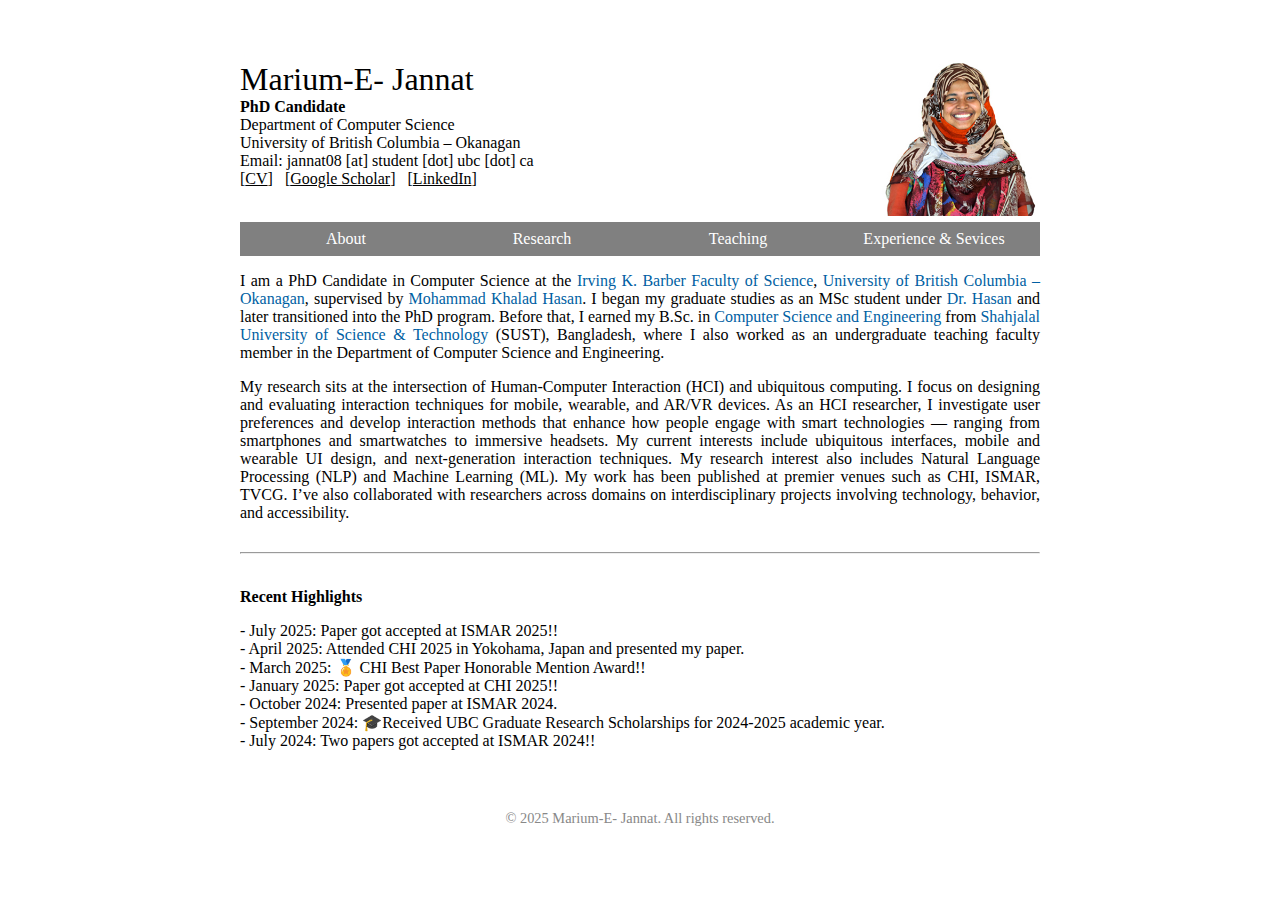
<file: index.html>
<!DOCTYPE html>
<html lang="en" >
<head>
  <meta charset="UTF-8">
  <meta name="viewport" content="width=device-width, initial-scale=1.0">
  <title>Marium-E-Jannat | PhD Candidate</title>
  <link rel="icon" href="ubc-logo(1).png" type="image/x-icon">
  <link rel="stylesheet" href="styles.css">
</head>
<body>
  <div class="container">
    <p>
    <img src="marium.jpg" alt="Profile Photo" class="profile">
    <h1>Marium-E- Jannat</h1>
    <strong>PhD Candidate</strong><br>
       Department of Computer Science<br>
       University of British Columbia – Okanagan<br>
       Email: <a href="mailto:jannat08@student.ubc.ca">jannat08 [at] student [dot] ubc [dot] ca</a><br>
       <a href="https://drive.google.com/file/d/1Gbx3Vg8d0d0sKdjmQfloCZZThRA1dO5n/view?usp=sharing" target="_blank" rel="noopener noreferrer">[<u>CV</u>]</a> &nbsp; <a href="https://scholar.google.ca/citations?user=7pdeQX4AAAAJ&hl=en" target="_blank" rel="noopener noreferrer">[<u>Google Scholar</u>]</a> &nbsp; <a href="https://www.linkedin.com/in/marium-e-jannat/" target="_blank" rel="noopener noreferrer">[<u>LinkedIn</u>]</a></p>
    </p>
    <br>
    <!-- <p><a href="#about">About</a> | <a href="#research">Research</a> | <a href="#publications">Publications</a> | <a href="#teaching">Teaching</a> | <a href="#personal">Personal</a></p> -->
    
    <nav>
    <a href="index.html">About</a>
    <a href="research.html">Research</a>
    <a href="teaching.html">Teaching</a>    
    <a href="experience.html">Experience & Sevices</a>
    <!-- <a href="publication.html">About Me</a>
    <a href="#contact">Contact</a> -->
  </nav>

    <section id="about">
      <p>I am a PhD Candidate in Computer Science at the <a href="https://cmps.ok.ubc.ca/" target="_blank" rel="noopener noreferrer"><span style="color: #005fa3;">Irving K. Barber Faculty of Science</span></a>, 
        <a href="https://ok.ubc.ca/" target="_blank" rel="noopener noreferrer"><span style="color: #005fa3;">University of British Columbia – Okanagan</span></a>, 
        supervised by <a href="https://cmps-people.ok.ubc.ca/mkhasan/" target="_blank" rel="noopener noreferrer"><span style="color: #005fa3;">Mohammad Khalad Hasan</span></a>. 
        I began my graduate studies as an MSc student under <a href="https://cmps-people.ok.ubc.ca/mkhasan/" target="_blank" rel="noopener noreferrer"><span style="color: #005fa3;">Dr. Hasan</span></a> and later transitioned into the PhD program. 
        Before that, I earned my B.Sc. in <a href="https://www.sust.edu/departments/cse" target="_blank" rel="noopener noreferrer"><span style="color: #005fa3;">Computer Science and Engineering</span></a> from <a href="https://www.sust.edu/"  target="_blank" rel="noopener noreferrer"><span style="color: #005fa3;">Shahjalal University of Science & Technology</span></a> (SUST), Bangladesh, 
        where I also worked as an undergraduate teaching faculty member in the Department of Computer Science and Engineering.
      </p>

      <p>My research sits at the intersection of Human-Computer Interaction (HCI) and ubiquitous computing. 
        I focus on designing and evaluating interaction techniques for mobile, wearable, and AR/VR devices. 
        As an HCI researcher, I investigate user preferences and develop interaction methods that enhance how people engage with smart technologies — ranging from smartphones and smartwatches to immersive headsets. 
        My current interests include ubiquitous interfaces, mobile and wearable UI design, and next-generation interaction techniques.
        My research interest also includes Natural Language Processing (NLP) and Machine Learning (ML). 
        My work has been published at premier venues such as CHI, ISMAR, TVCG. I’ve also collaborated with researchers across domains on interdisciplinary projects involving technology, behavior, and accessibility.</p>
      <hr>
      <br>
<p><strong>Recent Highlights</strong></p>
<p>
 - July 2025: Paper got accepted at ISMAR 2025!!<br>
 - April 2025: Attended CHI 2025 in Yokohama, Japan and presented my paper.<br>
 - March 2025: 🏅 CHI Best Paper Honorable Mention Award!!<br>
 - January 2025: Paper got accepted at CHI 2025!!<br>
 - October 2024: Presented paper at ISMAR 2024.<br>
 - September 2024: 🎓Received UBC Graduate Research Scholarships for 2024-2025 academic year.<br>
 - July 2024: Two papers got accepted at ISMAR 2024!!<br>
 </p>
  </section>
    <footer>
      &copy; 2025 Marium-E- Jannat. All rights reserved.
    </footer>
  </div>
</body>
</html>
</file>
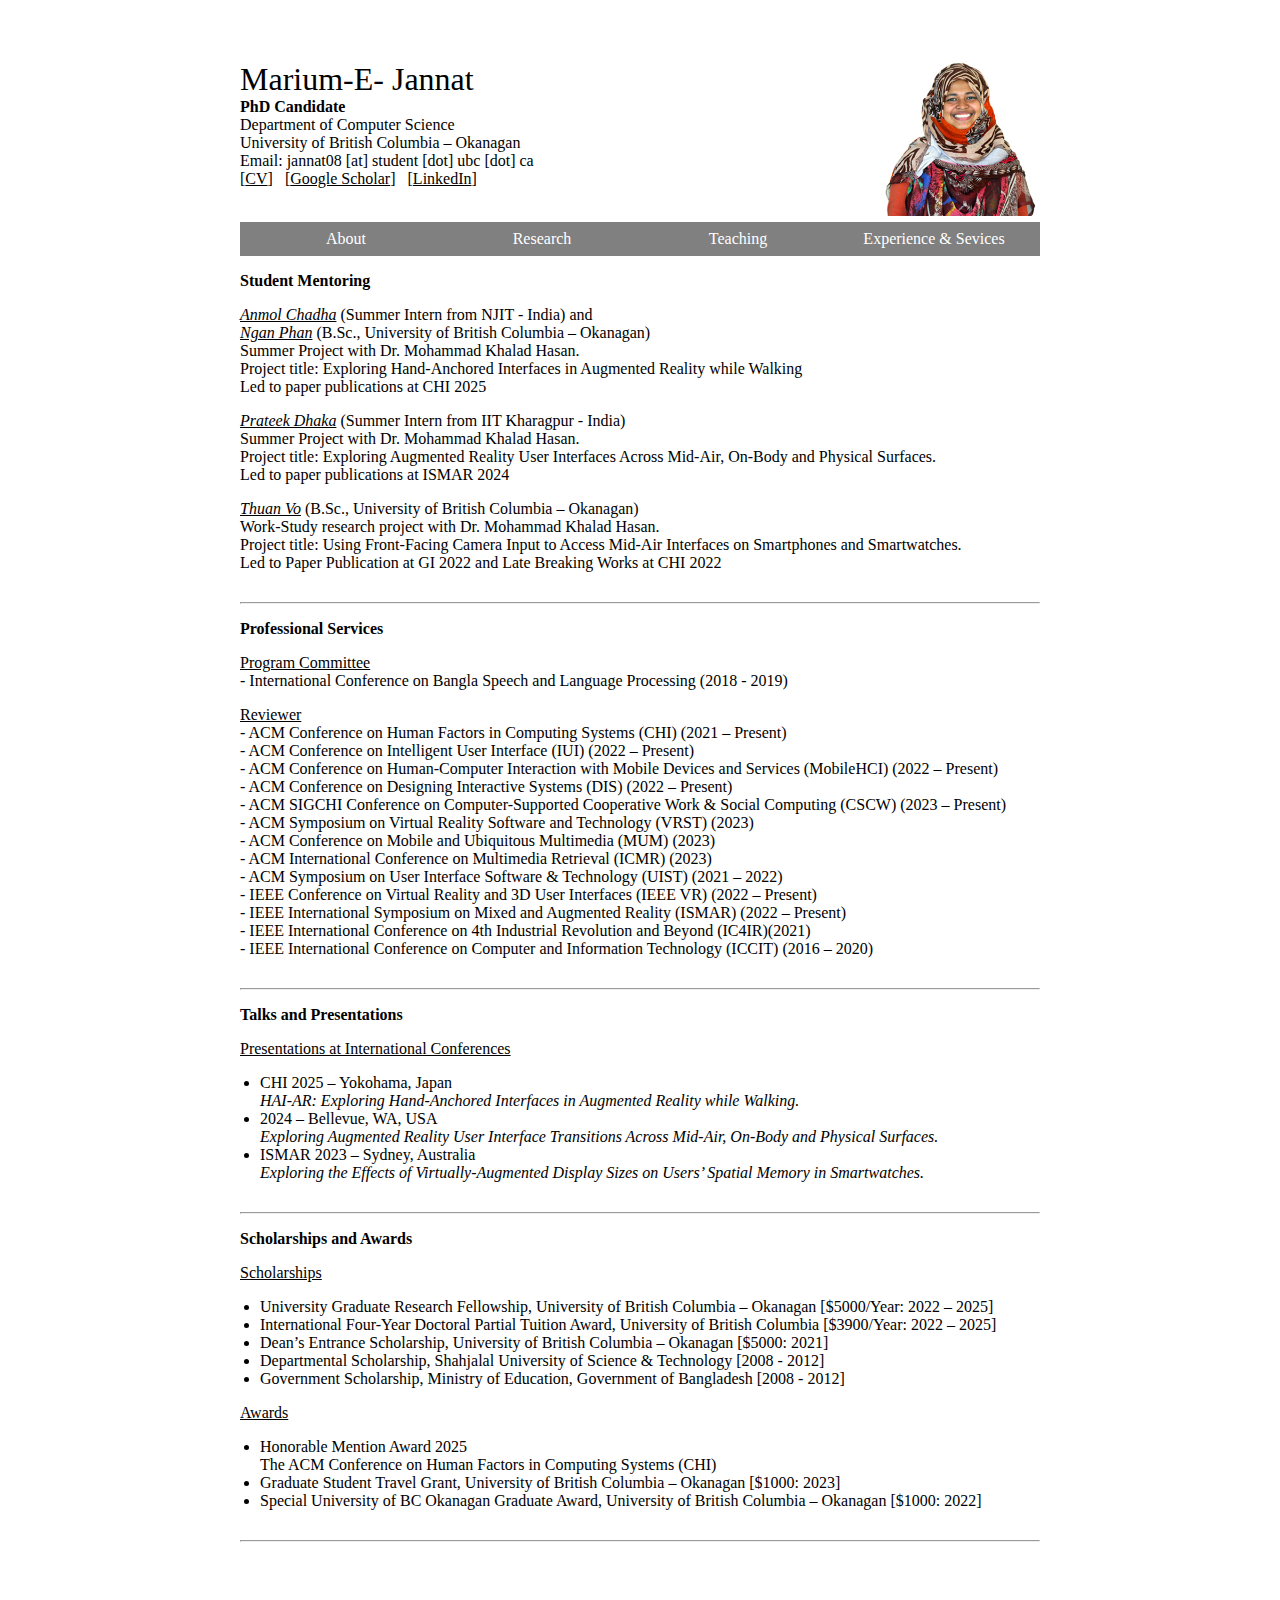
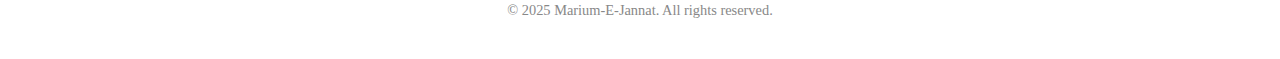
<file: experience.html>
<!DOCTYPE html>
<html lang="en" >
<head>
  <meta charset="UTF-8">
  <meta name="viewport" content="width=device-width, initial-scale=1.0">
  <title>Marium-E-Jannat | PhD Candidate</title>
  <link rel="icon" href="ubc-logo(1).png" type="image/x-icon">
  <link rel="stylesheet" href="styles.css">
</head>
<body>
  <div class="container">
    <p>
    <img src="marium.jpg" alt="Profile Photo" class="profile">
    <h1>Marium-E- Jannat</h1>
    <strong>PhD Candidate</strong><br>
       Department of Computer Science<br>
       University of British Columbia – Okanagan<br>
       Email: <a href="mailto:jannat08@student.ubc.ca">jannat08 [at] student [dot] ubc [dot] ca</a><br>
       <a href="https://drive.google.com/file/d/1JtxolZrzMy4nZh8uFp0YZEOW0x5Ok78a/view?usp=sharing" target="_blank" rel="noopener noreferrer">[<u>CV</u>]</a> &nbsp; <a href="https://scholar.google.ca/citations?user=7pdeQX4AAAAJ&hl=en" target="_blank" rel="noopener noreferrer">[<u>Google Scholar</u>]</a> &nbsp; <a href="https://www.linkedin.com/in/marium-e-jannat/" target="_blank" rel="noopener noreferrer">[<u>LinkedIn</u>]</a></p>
    </p>
    <br>
    <!-- <p><a href="#about">About</a> | <a href="#research">Research</a> | <a href="#publications">Publications</a> | <a href="#teaching">Teaching</a> | <a href="#personal">Personal</a></p> -->
    
    <nav>
    <a href="index.html">About</a>
    <a href="research.html">Research</a>
    <a href="teaching.html">Teaching</a>    
    <a href="experience.html">Experience & Sevices</a>
    <!-- <a href="publication.html">About Me</a>
    <a href="#contact">Contact</a> -->
  </nav>

    <section id="teaching">
      <p><strong>Student Mentoring</strong><br></p>
      <p><i><u>Anmol Chadha</u></i> (Summer Intern from NJIT - India) and <br>
       <i><u>Ngan Phan</u></i>  (B.Sc., University of British Columbia – Okanagan)<br>
       Summer Project with Dr. Mohammad Khalad Hasan. <br>
       Project title: Exploring Hand-Anchored Interfaces in Augmented Reality while Walking<br>
       Led to paper publications at CHI 2025<br>
      </p>
      <!-- <p><u>2023</u><br> -->
        <p><i><u>Prateek Dhaka</u></i> (Summer Intern from IIT Kharagpur - India)<br>
        Summer Project with Dr. Mohammad Khalad Hasan. <br>
        Project title: Exploring Augmented Reality User Interfaces Across Mid-Air, On-Body and Physical Surfaces. <br>
        Led to paper publications at ISMAR 2024<br>
      </p>
      <p><i><u>Thuan Vo</u></i> (B.Sc., University of British Columbia – Okanagan) <br>
        Work-Study research project with Dr. Mohammad Khalad Hasan.<br>
        Project title: Using Front-Facing Camera Input to Access Mid-Air Interfaces on Smartphones and Smartwatches.<br>
        Led to Paper Publication at GI 2022 and Late Breaking Works at CHI 2022<br>
      </p>
<hr>
      <p><strong>Professional Services</strong><br></p>
      <p><u>Program Committee</u><br>
      - International Conference on Bangla Speech and Language Processing (2018 - 2019)
      </p>
      <p><u>Reviewer</u><br>
      - ACM Conference on Human Factors in Computing Systems (CHI) (2021 – Present)<br>
      - ACM Conference on Intelligent User Interface (IUI)	(2022 – Present)<br>
      - ACM Conference on Human-Computer Interaction with Mobile Devices and Services (MobileHCI)	(2022 – Present) <br>
      - ACM Conference on Designing Interactive Systems (DIS) (2022 – Present)<br>
      - ACM SIGCHI Conference on Computer-Supported Cooperative Work & Social Computing (CSCW) (2023 – Present)<br>
      - ACM Symposium on Virtual Reality Software and Technology (VRST)	(2023)<br>
      - ACM Conference on Mobile and Ubiquitous Multimedia (MUM) (2023) <br>
      - ACM International Conference on Multimedia Retrieval (ICMR)	(2023)<br>
      - ACM Symposium on User Interface Software & Technology (UIST) (2021 – 2022) <br>
      - IEEE Conference on Virtual Reality and 3D User Interfaces (IEEE VR) (2022 – Present)<br>
      - IEEE International Symposium on Mixed and Augmented Reality (ISMAR) (2022 – Present) <br>
      - IEEE International Conference on 4th Industrial Revolution and Beyond (IC4IR)(2021)<br>
      - IEEE International Conference on Computer and Information Technology (ICCIT) (2016 – 2020)<br>
<hr>
<p><strong>Talks and Presentations</strong><br></p>
      <p><u>Presentations at International Conferences</u><br>
        <ul>
        <li>CHI 2025 – Yokohama, Japan<br>
          <i>HAI-AR: Exploring Hand-Anchored Interfaces in Augmented Reality while Walking.</i><br></li>
        <li>2024 – Bellevue, WA, USA<br>
          <i>Exploring Augmented Reality User Interface Transitions Across Mid-Air, On-Body and Physical Surfaces.</i>	<br></li>
        <li>ISMAR 2023 – Sydney, Australia <br>
          <i>Exploring the Effects of Virtually-Augmented Display Sizes on Users’ Spatial Memory in Smartwatches.</i></li>
       </ul>
      </p>
<hr>
    <p><strong>Scholarships and Awards</strong><br></p>
      <p><u>Scholarships</u>
        <ul>
        <li>University Graduate Research Fellowship, University of British Columbia – Okanagan [$5000/Year:	2022 – 2025]</li>
        <li>International Four-Year Doctoral Partial Tuition Award, University of British Columbia [$3900/Year:	2022 – 2025]</li>
        <li>Dean’s Entrance Scholarship, University of British Columbia – Okanagan [$5000:	2021]</li>
        <li>Departmental Scholarship, Shahjalal University of Science & Technology	[2008 - 2012]</li>
        <li>Government Scholarship, Ministry of Education, Government of Bangladesh	[2008 - 2012]</li>
      </ul>
      </p>
      <p><u>Awards</u>
        <ul>
        <li>Honorable Mention Award	2025 <br>The ACM Conference on Human Factors in Computing Systems (CHI)</li>
        <li>Graduate Student Travel Grant, University of British Columbia – Okanagan [$1000: 2023]</li>
        <li>Special University of BC Okanagan Graduate Award, University of British Columbia – Okanagan [$1000:	2022]</li>
      </ul>
      </p>
</section>
<hr>
    <footer>
      &copy; 2025 Marium-E-Jannat. All rights reserved.
    </footer>
  </div>
</body>
</html>
</file>
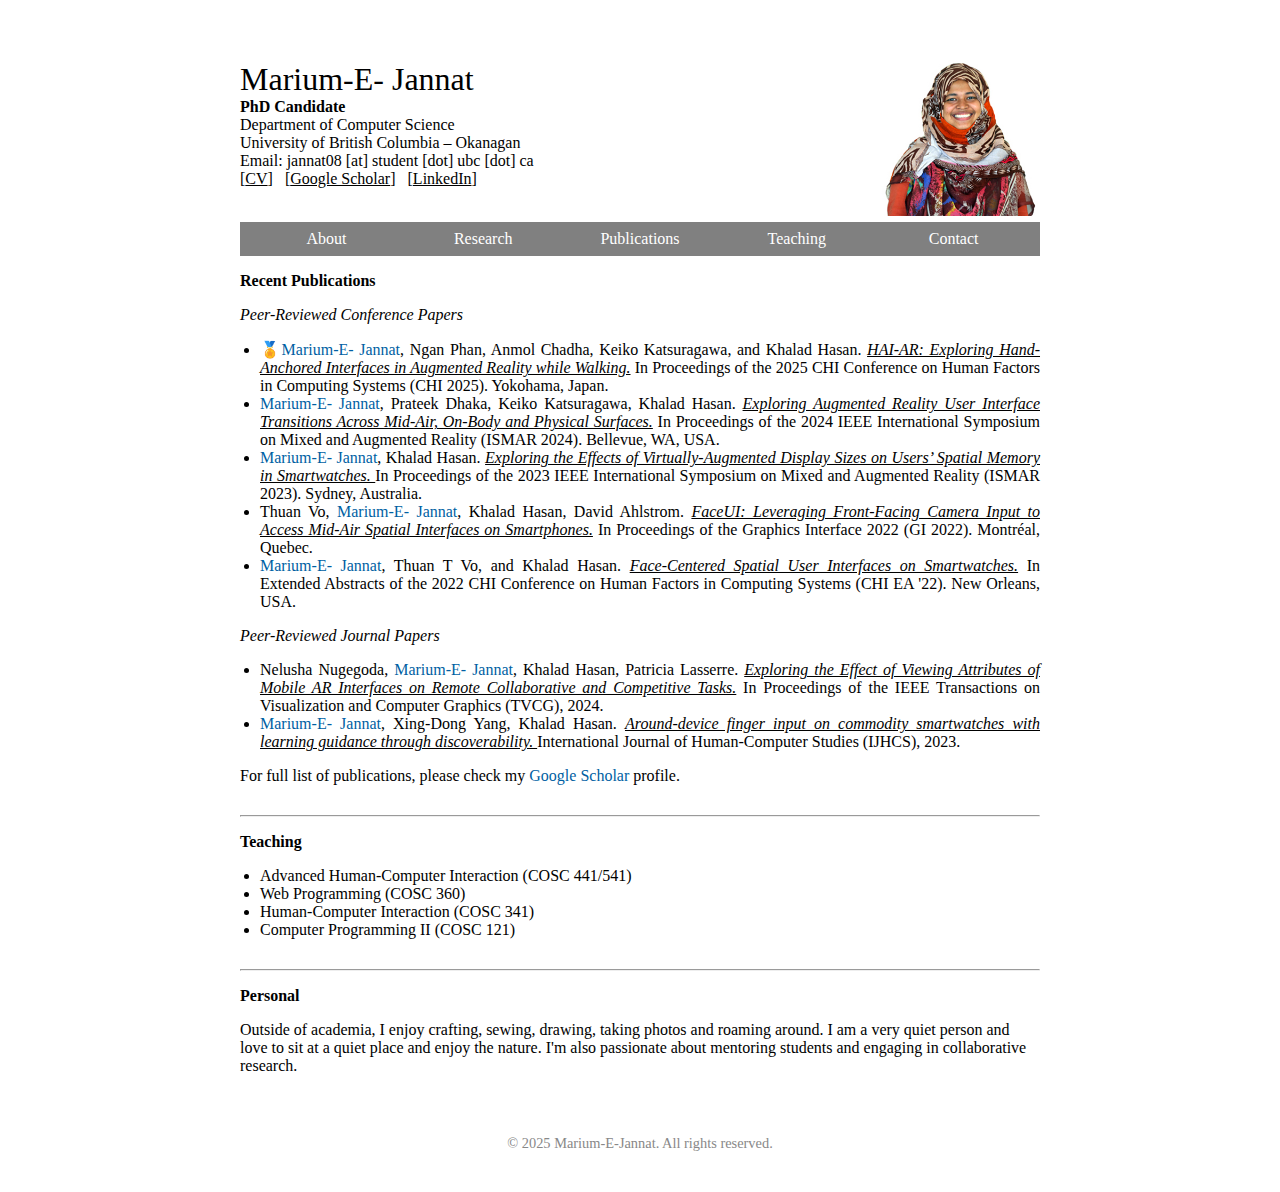
<file: personal.html>
<!DOCTYPE html>
<html lang="en" >
<head>
  <meta charset="UTF-8">
  <meta name="viewport" content="width=device-width, initial-scale=1.0">
  <title>Marium-E-Jannat | PhD Candidate</title>
  <link rel="icon" href="ubc-logo(1).png" type="image/x-icon">
  <link rel="stylesheet" href="styles.css">
</head>
<body>
  <div class="container">
    <p>
    <img src="marium.jpg" alt="Profile Photo" class="profile">
    <h1>Marium-E- Jannat</h1>
    <strong>PhD Candidate</strong><br>
       Department of Computer Science<br>
       University of British Columbia – Okanagan<br>
       Email: <a href="mailto:jannat08@student.ubc.ca">jannat08 [at] student [dot] ubc [dot] ca</a><br>
       <a href="https://drive.google.com/file/d/1JtxolZrzMy4nZh8uFp0YZEOW0x5Ok78a/view?usp=sharing" target="_blank" rel="noopener noreferrer">[<u>CV</u>]</a> &nbsp; <a href="https://scholar.google.ca/citations?user=7pdeQX4AAAAJ&hl=en" target="_blank" rel="noopener noreferrer">[<u>Google Scholar</u>]</a> &nbsp; <a href="https://www.linkedin.com/in/marium-e-jannat/" target="_blank" rel="noopener noreferrer">[<u>LinkedIn</u>]</a></p>
    </p>
    <br>
    <!-- <p><a href="#about">About</a> | <a href="#research">Research</a> | <a href="#publications">Publications</a> | <a href="#teaching">Teaching</a> | <a href="#personal">Personal</a></p> -->
    
    <nav>
    <a href="index.html">About</a>
    <a href="research.html">Research</a>
    <a href="publication.html">Publications</a>
    <a href="teaching.html">Teaching</a>
    <a href="#contact">Contact</a>
  </nav>

   <section id="publications">
      <p><strong>Recent Publications</strong></p>
      <p><i>Peer-Reviewed Conference Papers</i></p>
      <p>
    <ul>
      <li><b>🏅Marium-E- Jannat</b>, Ngan Phan, Anmol Chadha, Keiko Katsuragawa, and Khalad Hasan. <a href = "https://doi.org/10.1145/3706598.3713858" target="_blank" rel="noopener noreferrer"> <i><u>HAI-AR: Exploring Hand-Anchored Interfaces in Augmented Reality while Walking.</u></i></a> 
        In Proceedings of the 2025 CHI Conference on Human Factors in Computing Systems (CHI 2025). Yokohama, Japan.</li>
      <li><b>Marium-E- Jannat</b>, Prateek Dhaka, Keiko Katsuragawa, Khalad Hasan. <a href = "https://doi.org/10.1109/ISMAR62088.2024.00134" target="_blank" rel="noopener noreferrer"> <i><u>Exploring Augmented Reality User Interface Transitions Across Mid-Air, On-Body and Physical Surfaces.</u></i></a> 
        In Proceedings of the 2024 IEEE International Symposium on Mixed and Augmented Reality (ISMAR 2024). Bellevue, WA, USA. </li>
      <li><b>Marium-E- Jannat</b>, Khalad Hasan. <a href = "https://doi.org/10.1109/ISMAR59233.2023.00070" target="_blank" rel="noopener noreferrer"></a><i><u>Exploring the Effects of Virtually-Augmented Display Sizes on Users’ Spatial Memory in Smartwatches. </u></i></a>  
        In Proceedings of the 2023 IEEE International Symposium on Mixed and Augmented Reality (ISMAR 2023). Sydney, Australia.</li>
      <li>Thuan Vo, <b>Marium-E- Jannat</b>, Khalad Hasan, David Ahlstrom. <a href = "https://doi.org/10.20380/GI2022.06" target="_blank" rel="noopener noreferrer"></a><i><u>FaceUI: Leveraging Front-Facing Camera Input to Access Mid-Air Spatial Interfaces on Smartphones.</u></i></a>  
        In Proceedings of the Graphics Interface 2022 (GI 2022). Montréal, Quebec. </li>
      <li><b>Marium-E- Jannat</b>, Thuan T Vo, and Khalad Hasan. <a href = "https://doi.org/10.1145/3491101.3519720" target="_blank" rel="noopener noreferrer"><i><u>Face-Centered Spatial User Interfaces on Smartwatches.</u></i></a> 
         In Extended Abstracts of the 2022 CHI Conference on Human Factors in Computing Systems (CHI EA '22). New Orleans, USA. </li>
    </ul>
    </p>

    <p><i>Peer-Reviewed Journal Papers</i></p>
    <p>
  <ul>
    <li>Nelusha Nugegoda, <b>Marium-E- Jannat</b>, Khalad Hasan, Patricia Lasserre. 
      <a href = "https://doi.org/10.1109/TVCG.2024.3456177" target="_blank" rel="noopener noreferrer"></a><i><u>Exploring the Effect of Viewing Attributes of Mobile AR Interfaces on Remote Collaborative and Competitive Tasks.</u></i></a> 
      In Proceedings of the IEEE Transactions on Visualization and Computer Graphics (TVCG), 2024. </li>
    <li><b>Marium-E- Jannat</b>, Xing-Dong Yang, Khalad Hasan. 
      <a href = "https://doi.org/10.1016/j.ijhcs.2023.103105" target="_blank" rel="noopener noreferrer"></a><i><u>Around-device finger input on commodity smartwatches with learning guidance through discoverability. </u></i></a> 
      International Journal of Human-Computer Studies (IJHCS), 2023. </li>
    </ul>
  </p>
      <p>For full list of publications, please check my <a href="https://scholar.google.ca/citations?user=7pdeQX4AAAAJ&hl=en" target="_blank" rel="noopener noreferrer"><b>Google Scholar</b></a> profile.</p> 
    <hr>

    </section>

    <section id="teaching">
      <p><strong>Teaching</strong></p>
    <ul>
      <li>Advanced Human-Computer Interaction (COSC 441/541)</li>
      <li>Web Programming (COSC 360)</li>
      <li>Human-Computer Interaction (COSC 341)</li>
      <li>Computer Programming II (COSC 121)</li>
    </ul>

    </section>
<hr>
    <section id="personal">
      <p><strong>Personal</strong></p>
      <p>Outside of academia, I enjoy crafting, sewing, drawing, taking photos and roaming around. I am a very quiet person and love to sit at a quiet place and enjoy the nature.
        I'm also passionate about mentoring students and engaging in collaborative research.</p>
    </section>

    <footer>
      &copy; 2025 Marium-E-Jannat. All rights reserved.
    </footer>
  </div>
</body>
</html>
</file>
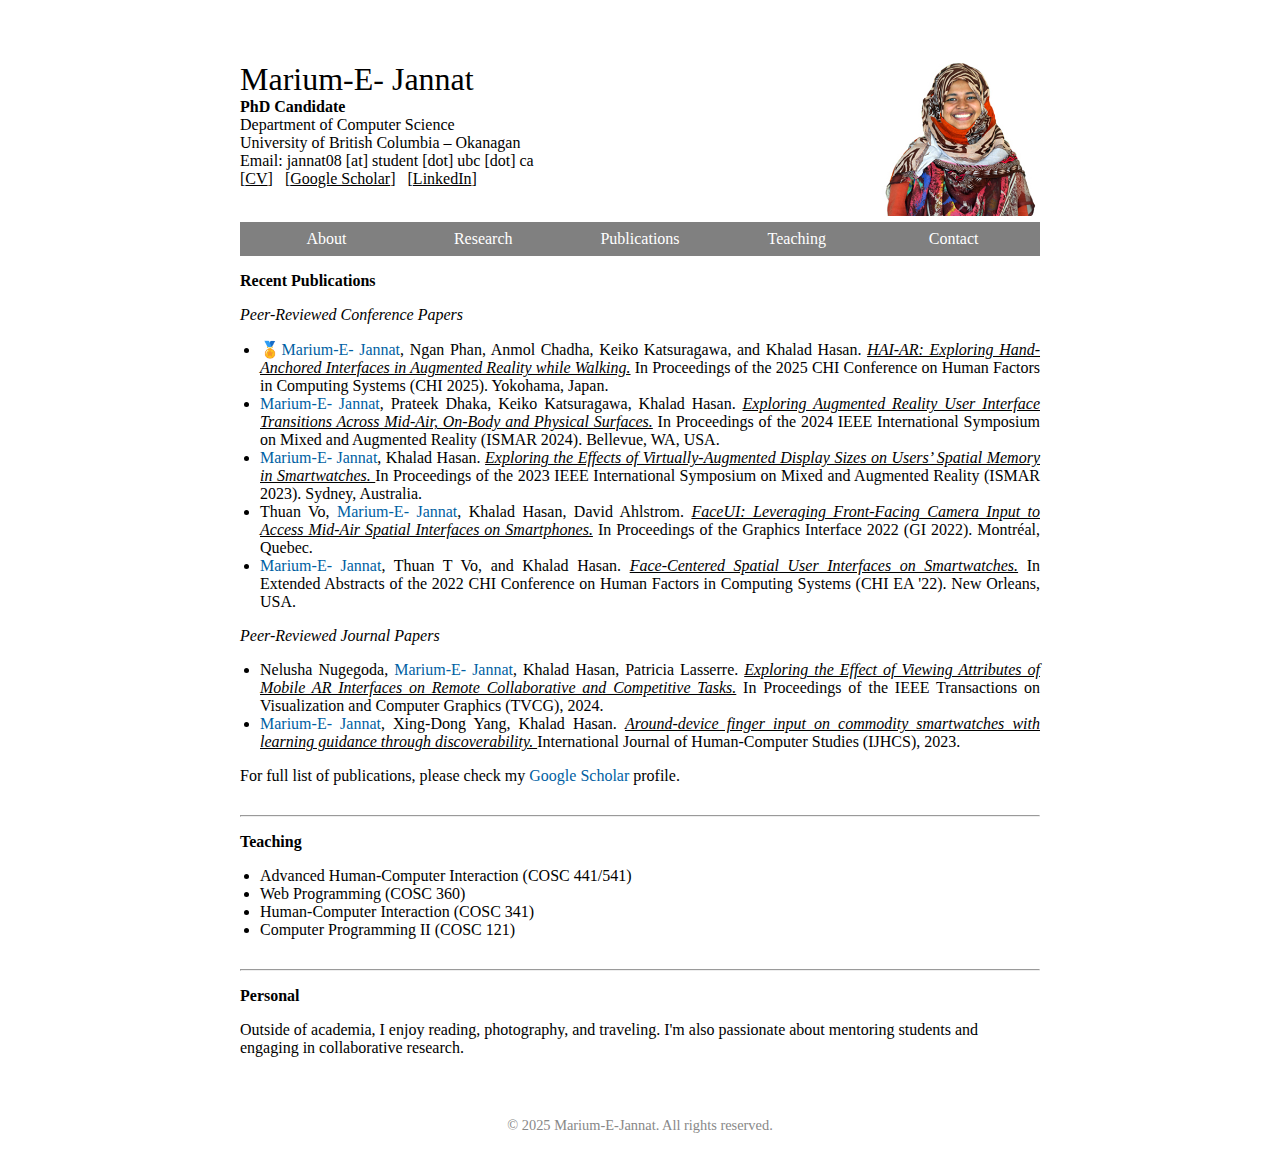
<file: publication.html>
<!DOCTYPE html>
<html lang="en" >
<head>
  <meta charset="UTF-8">
  <meta name="viewport" content="width=device-width, initial-scale=1.0">
  <title>Marium-E-Jannat | PhD Candidate</title>
  <link rel="icon" href="ubc-logo(1).png" type="image/x-icon">
  <link rel="stylesheet" href="styles.css">
</head>
<body>
  <div class="container">
    <p>
    <img src="marium.jpg" alt="Profile Photo" class="profile">
    <h1>Marium-E- Jannat</h1>
    <strong>PhD Candidate</strong><br>
       Department of Computer Science<br>
       University of British Columbia – Okanagan<br>
       Email: <a href="mailto:jannat08@student.ubc.ca">jannat08 [at] student [dot] ubc [dot] ca</a><br>
       <a href="https://drive.google.com/file/d/1Gbx3Vg8d0d0sKdjmQfloCZZThRA1dO5n/view?usp=sharing" target="_blank" rel="noopener noreferrer">[<u>CV</u>]</a> &nbsp; <a href="https://scholar.google.ca/citations?user=7pdeQX4AAAAJ&hl=en" target="_blank" rel="noopener noreferrer">[<u>Google Scholar</u>]</a> &nbsp; <a href="https://www.linkedin.com/in/marium-e-jannat/" target="_blank" rel="noopener noreferrer">[<u>LinkedIn</u>]</a></p>
    </p>
    <br>
    <!-- <p><a href="#about">About</a> | <a href="#research">Research</a> | <a href="#publications">Publications</a> | <a href="#teaching">Teaching</a> | <a href="#personal">Personal</a></p> -->
    
    <nav>
    <a href="index.html">About</a>
    <a href="#research">Research</a>
    <a href="#publications">Publications</a>
    <a href="#teaching">Teaching</a>
    <a href="#contact">Contact</a>
  </nav>

   <section id="publications">
      <p><strong>Recent Publications</strong></p>
      <p><i>Peer-Reviewed Conference Papers</i></p>
      <p>
    <ul>
      <li><b>🏅Marium-E- Jannat</b>, Ngan Phan, Anmol Chadha, Keiko Katsuragawa, and Khalad Hasan. <a href = "https://doi.org/10.1145/3706598.3713858" target="_blank" rel="noopener noreferrer"> <i><u>HAI-AR: Exploring Hand-Anchored Interfaces in Augmented Reality while Walking.</u></i></a> 
        In Proceedings of the 2025 CHI Conference on Human Factors in Computing Systems (CHI 2025). Yokohama, Japan.</li>
      <li><b>Marium-E- Jannat</b>, Prateek Dhaka, Keiko Katsuragawa, Khalad Hasan. <a href = "https://doi.org/10.1109/ISMAR62088.2024.00134" target="_blank" rel="noopener noreferrer"> <i><u>Exploring Augmented Reality User Interface Transitions Across Mid-Air, On-Body and Physical Surfaces.</u></i></a> 
        In Proceedings of the 2024 IEEE International Symposium on Mixed and Augmented Reality (ISMAR 2024). Bellevue, WA, USA. </li>
      <li><b>Marium-E- Jannat</b>, Khalad Hasan. <a href = "https://doi.org/10.1109/ISMAR59233.2023.00070" target="_blank" rel="noopener noreferrer"></a><i><u>Exploring the Effects of Virtually-Augmented Display Sizes on Users’ Spatial Memory in Smartwatches. </u></i></a>  
        In Proceedings of the 2023 IEEE International Symposium on Mixed and Augmented Reality (ISMAR 2023). Sydney, Australia.</li>
      <li>Thuan Vo, <b>Marium-E- Jannat</b>, Khalad Hasan, David Ahlstrom. <a href = "https://doi.org/10.20380/GI2022.06" target="_blank" rel="noopener noreferrer"></a><i><u>FaceUI: Leveraging Front-Facing Camera Input to Access Mid-Air Spatial Interfaces on Smartphones.</u></i></a>  
        In Proceedings of the Graphics Interface 2022 (GI 2022). Montréal, Quebec. </li>
      <li><b>Marium-E- Jannat</b>, Thuan T Vo, and Khalad Hasan. <a href = "https://doi.org/10.1145/3491101.3519720" target="_blank" rel="noopener noreferrer"><i><u>Face-Centered Spatial User Interfaces on Smartwatches.</u></i></a> 
         In Extended Abstracts of the 2022 CHI Conference on Human Factors in Computing Systems (CHI EA '22). New Orleans, USA. </li>
    </ul>
    </p>

    <p><i>Peer-Reviewed Journal Papers</i></p>
    <p>
  <ul>
    <li>Nelusha Nugegoda, <b>Marium-E- Jannat</b>, Khalad Hasan, Patricia Lasserre. 
      <a href = "https://doi.org/10.1109/TVCG.2024.3456177" target="_blank" rel="noopener noreferrer"></a><i><u>Exploring the Effect of Viewing Attributes of Mobile AR Interfaces on Remote Collaborative and Competitive Tasks.</u></i></a> 
      In Proceedings of the IEEE Transactions on Visualization and Computer Graphics (TVCG), 2024. </li>
    <li><b>Marium-E- Jannat</b>, Xing-Dong Yang, Khalad Hasan. 
      <a href = "https://doi.org/10.1016/j.ijhcs.2023.103105" target="_blank" rel="noopener noreferrer"></a><i><u>Around-device finger input on commodity smartwatches with learning guidance through discoverability. </u></i></a> 
      International Journal of Human-Computer Studies (IJHCS), 2023. </li>
    </ul>
  </p>
      <p>For full list of publications, please check my <a href="https://scholar.google.ca/citations?user=7pdeQX4AAAAJ&hl=en" target="_blank" rel="noopener noreferrer"><b>Google Scholar</b></a> profile.</p> 
    <hr>

    </section>

    <section id="teaching">
      <p><strong>Teaching</strong></p>
    <ul>
      <li>Advanced Human-Computer Interaction (COSC 441/541)</li>
      <li>Web Programming (COSC 360)</li>
      <li>Human-Computer Interaction (COSC 341)</li>
      <li>Computer Programming II (COSC 121)</li>
    </ul>

    </section>
<hr>
    <section id="personal">
      <p><strong>Personal</strong></p>
      <p>Outside of academia, I enjoy reading, photography, and traveling.
        I'm also passionate about mentoring students and engaging in collaborative research.</p>
    </section>

    <footer>
      &copy; 2025 Marium-E-Jannat. All rights reserved.
    </footer>
  </div>
</body>
</html>
</file>
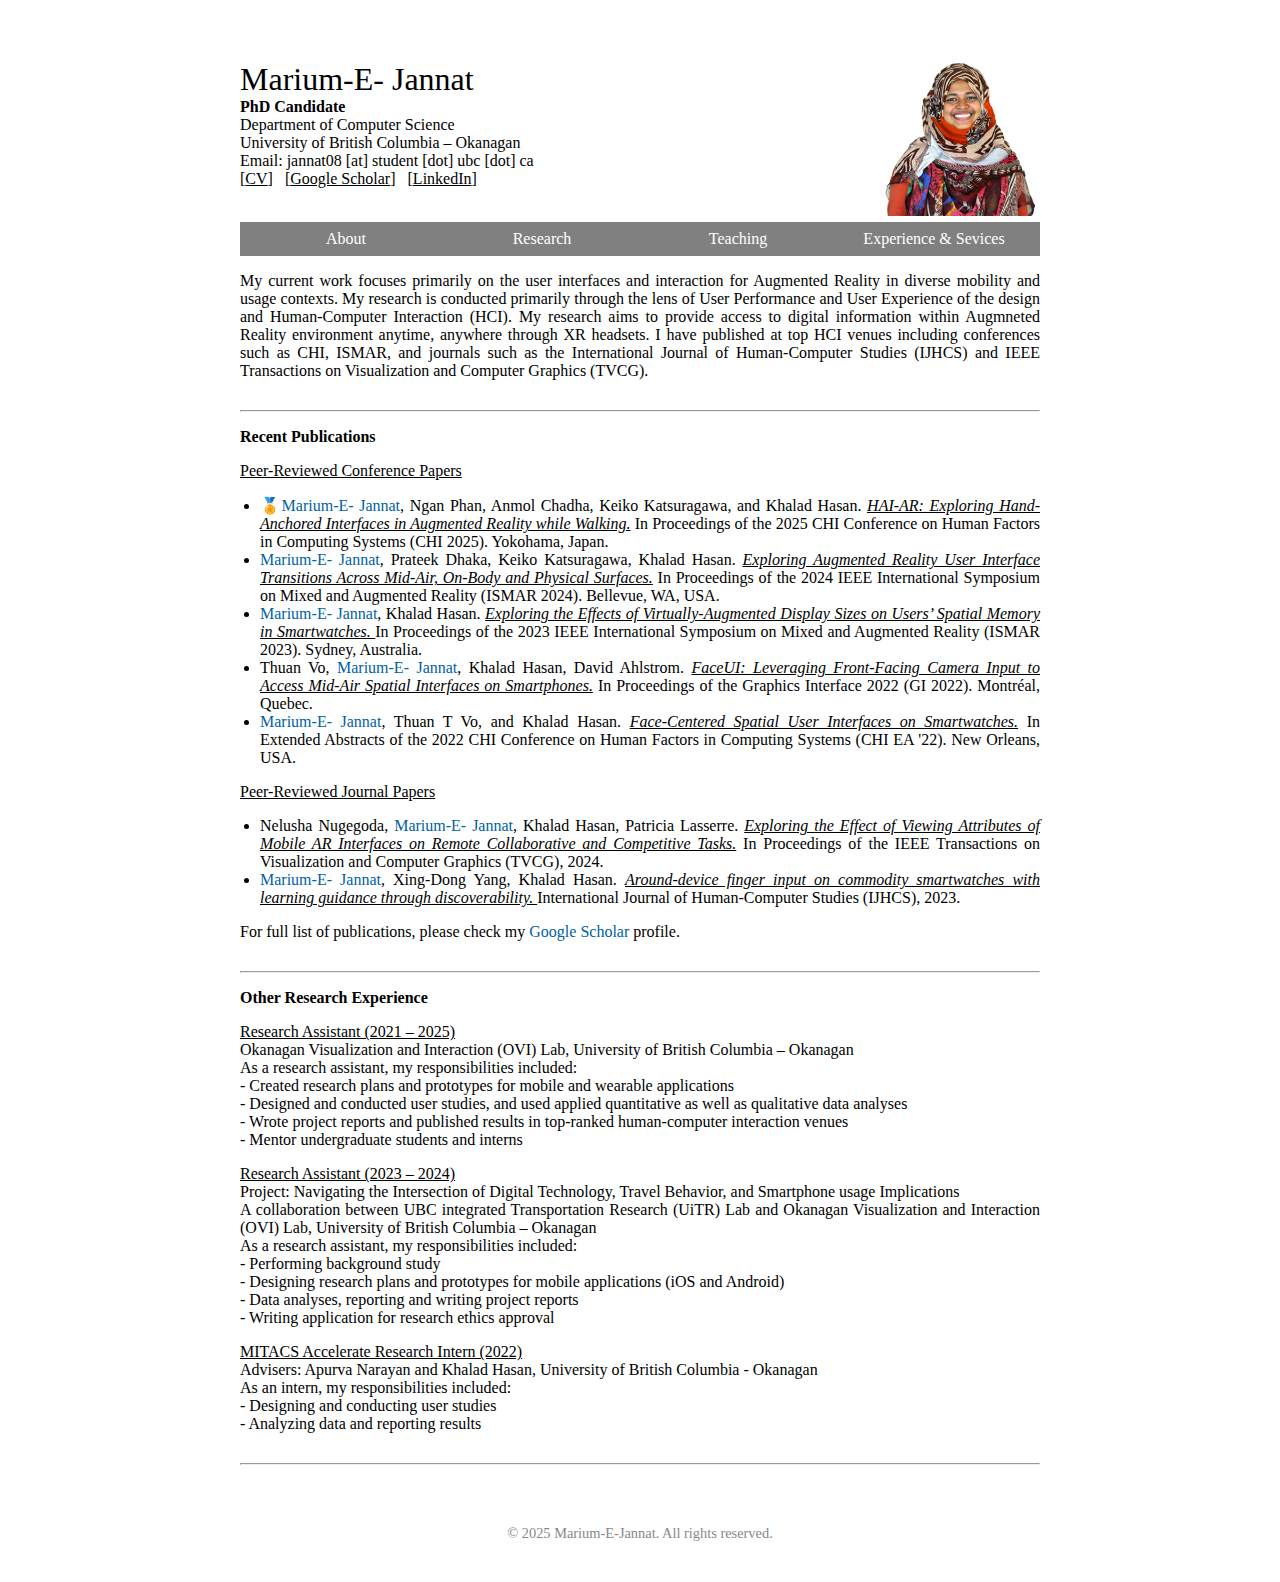
<file: research.html>
<!DOCTYPE html>
<html lang="en" >
<head>
  <meta charset="UTF-8">
  <meta name="viewport" content="width=device-width, initial-scale=1.0">
  <title>Marium-E-Jannat | PhD Candidate</title>
  <link rel="icon" href="ubc-logo(1).png" type="image/x-icon">
  <link rel="stylesheet" href="styles.css">
</head>
<body>
  <div class="container">
    <p>
    <img src="marium.jpg" alt="Profile Photo" class="profile">
    <h1>Marium-E- Jannat</h1>
    <strong>PhD Candidate</strong><br>
       Department of Computer Science<br>
       University of British Columbia – Okanagan<br>
       Email: <a href="mailto:jannat08@student.ubc.ca">jannat08 [at] student [dot] ubc [dot] ca</a><br>
       <a href="https://drive.google.com/file/d/1JtxolZrzMy4nZh8uFp0YZEOW0x5Ok78a/view?usp=sharing" target="_blank" rel="noopener noreferrer">[<u>CV</u>]</a> &nbsp; <a href="https://scholar.google.ca/citations?user=7pdeQX4AAAAJ&hl=en" target="_blank" rel="noopener noreferrer">[<u>Google Scholar</u>]</a> &nbsp; <a href="https://www.linkedin.com/in/marium-e-jannat/" target="_blank" rel="noopener noreferrer">[<u>LinkedIn</u>]</a></p>
    </p>
    <br>
    <!-- <p><a href="#about">About</a> | <a href="#research">Research</a> | <a href="#publications">Publications</a> | <a href="#teaching">Teaching</a> | <a href="#personal">Personal</a></p> -->
    
    <nav>
    <a href="index.html">About</a>
    <a href="research.html">Research</a>
    <a href="teaching.html">Teaching</a>    
    <a href="experience.html">Experience & Sevices</a>
    <!-- <a href="publication.html">About Me</a>
    <a href="#contact">Contact</a> -->
  </nav>

   <section id="research">
    <p>
    My current work focuses primarily on the user interfaces and interaction for Augmented Reality in diverse mobility and usage contexts.
    My research is conducted primarily through the lens of User Performance and User Experience of the design and Human-Computer Interaction (HCI). 
    My research aims to provide access to digital information within Augmneted Reality environment anytime, anywhere through XR headsets.
    
    I have published at top HCI venues including conferences such as CHI, ISMAR, and journals such as the International Journal of Human-Computer Studies (IJHCS) and IEEE Transactions on Visualization and Computer Graphics (TVCG).

    </p>
<hr>

    </section>

       <section id="publications">
      <p><strong>Recent Publications</strong></p>
      <p><u>Peer-Reviewed Conference Papers</u></p>
      <p>
    <ul>
      <li><b>🏅Marium-E- Jannat</b>, Ngan Phan, Anmol Chadha, Keiko Katsuragawa, and Khalad Hasan. <a href = "https://doi.org/10.1145/3706598.3713858" target="_blank" rel="noopener noreferrer"> <i><u>HAI-AR: Exploring Hand-Anchored Interfaces in Augmented Reality while Walking.</u></i></a> 
        In Proceedings of the 2025 CHI Conference on Human Factors in Computing Systems (CHI 2025). Yokohama, Japan.</li>
      <li><b>Marium-E- Jannat</b>, Prateek Dhaka, Keiko Katsuragawa, Khalad Hasan. <a href = "https://doi.org/10.1109/ISMAR62088.2024.00134" target="_blank" rel="noopener noreferrer"> <i><u>Exploring Augmented Reality User Interface Transitions Across Mid-Air, On-Body and Physical Surfaces.</u></i></a> 
        In Proceedings of the 2024 IEEE International Symposium on Mixed and Augmented Reality (ISMAR 2024). Bellevue, WA, USA. </li>
      <li><b>Marium-E- Jannat</b>, Khalad Hasan. <a href = "https://doi.org/10.1109/ISMAR59233.2023.00070" target="_blank" rel="noopener noreferrer"></a><i><u>Exploring the Effects of Virtually-Augmented Display Sizes on Users’ Spatial Memory in Smartwatches. </u></i></a>  
        In Proceedings of the 2023 IEEE International Symposium on Mixed and Augmented Reality (ISMAR 2023). Sydney, Australia.</li>
      <li>Thuan Vo, <b>Marium-E- Jannat</b>, Khalad Hasan, David Ahlstrom. <a href = "https://doi.org/10.20380/GI2022.06" target="_blank" rel="noopener noreferrer"></a><i><u>FaceUI: Leveraging Front-Facing Camera Input to Access Mid-Air Spatial Interfaces on Smartphones.</u></i></a>  
        In Proceedings of the Graphics Interface 2022 (GI 2022). Montréal, Quebec. </li>
      <li><b>Marium-E- Jannat</b>, Thuan T Vo, and Khalad Hasan. <a href = "https://doi.org/10.1145/3491101.3519720" target="_blank" rel="noopener noreferrer"><i><u>Face-Centered Spatial User Interfaces on Smartwatches.</u></i></a> 
         In Extended Abstracts of the 2022 CHI Conference on Human Factors in Computing Systems (CHI EA '22). New Orleans, USA. </li>
    </ul>
    </p>

    <p><u>Peer-Reviewed Journal Papers</u></p>
    <p>
  <ul>
    <li>Nelusha Nugegoda, <b>Marium-E- Jannat</b>, Khalad Hasan, Patricia Lasserre. 
      <a href = "https://doi.org/10.1109/TVCG.2024.3456177" target="_blank" rel="noopener noreferrer"></a><i><u>Exploring the Effect of Viewing Attributes of Mobile AR Interfaces on Remote Collaborative and Competitive Tasks.</u></i></a> 
      In Proceedings of the IEEE Transactions on Visualization and Computer Graphics (TVCG), 2024. </li>
    <li><b>Marium-E- Jannat</b>, Xing-Dong Yang, Khalad Hasan. 
      <a href = "https://doi.org/10.1016/j.ijhcs.2023.103105" target="_blank" rel="noopener noreferrer"></a><i><u>Around-device finger input on commodity smartwatches with learning guidance through discoverability. </u></i></a> 
      International Journal of Human-Computer Studies (IJHCS), 2023. </li>
    </ul>
  </p>
      <p>For full list of publications, please check my <a href="https://scholar.google.ca/citations?user=7pdeQX4AAAAJ&hl=en" target="_blank" rel="noopener noreferrer"><b>Google Scholar</b></a> profile.</p> 
    <hr>

    <p><strong>Other Research Experience</strong><br></p>
      <p><u>Research Assistant (2021 – 2025)</u> <br>
       Okanagan Visualization and Interaction (OVI) Lab, University of British Columbia – Okanagan<br>
       As a research assistant, my responsibilities included:	<br>
       - Created research plans and prototypes for mobile and wearable applications<br>
       - Designed and conducted user studies, and used applied quantitative as well as qualitative data analyses<br>
       - Wrote project reports and published results in top-ranked human-computer interaction venues <br>
       - Mentor undergraduate students and interns<br>
      </p>
      <p><u>Research Assistant (2023 – 2024)</u> <br>
        Project: Navigating the Intersection of Digital Technology, Travel Behavior, and Smartphone usage Implications<br>
        A collaboration between UBC integrated Transportation Research (UiTR) Lab and Okanagan Visualization and Interaction (OVI) Lab, University of British Columbia – Okanagan<br>
        As a research assistant, my responsibilities included:<br>
        - Performing background study<br>
        - Designing research plans and prototypes for mobile applications (iOS and Android)<br>
        -	Data analyses, reporting and writing project reports <br>
        - Writing application for research ethics approval<br>
        </p>
      <p><u>MITACS Accelerate Research Intern (2022)</u> <br>
        Advisers: Apurva Narayan and Khalad Hasan, University of British Columbia - Okanagan<br>
        As an intern, my responsibilities included:<br>
        - Designing and conducting user studies<br>
        - Analyzing data and reporting results
      </p>

    </section>
<hr> 

    <footer>
      &copy; 2025 Marium-E-Jannat. All rights reserved.
    </footer>
  </div>
</body>
</html>
</file>
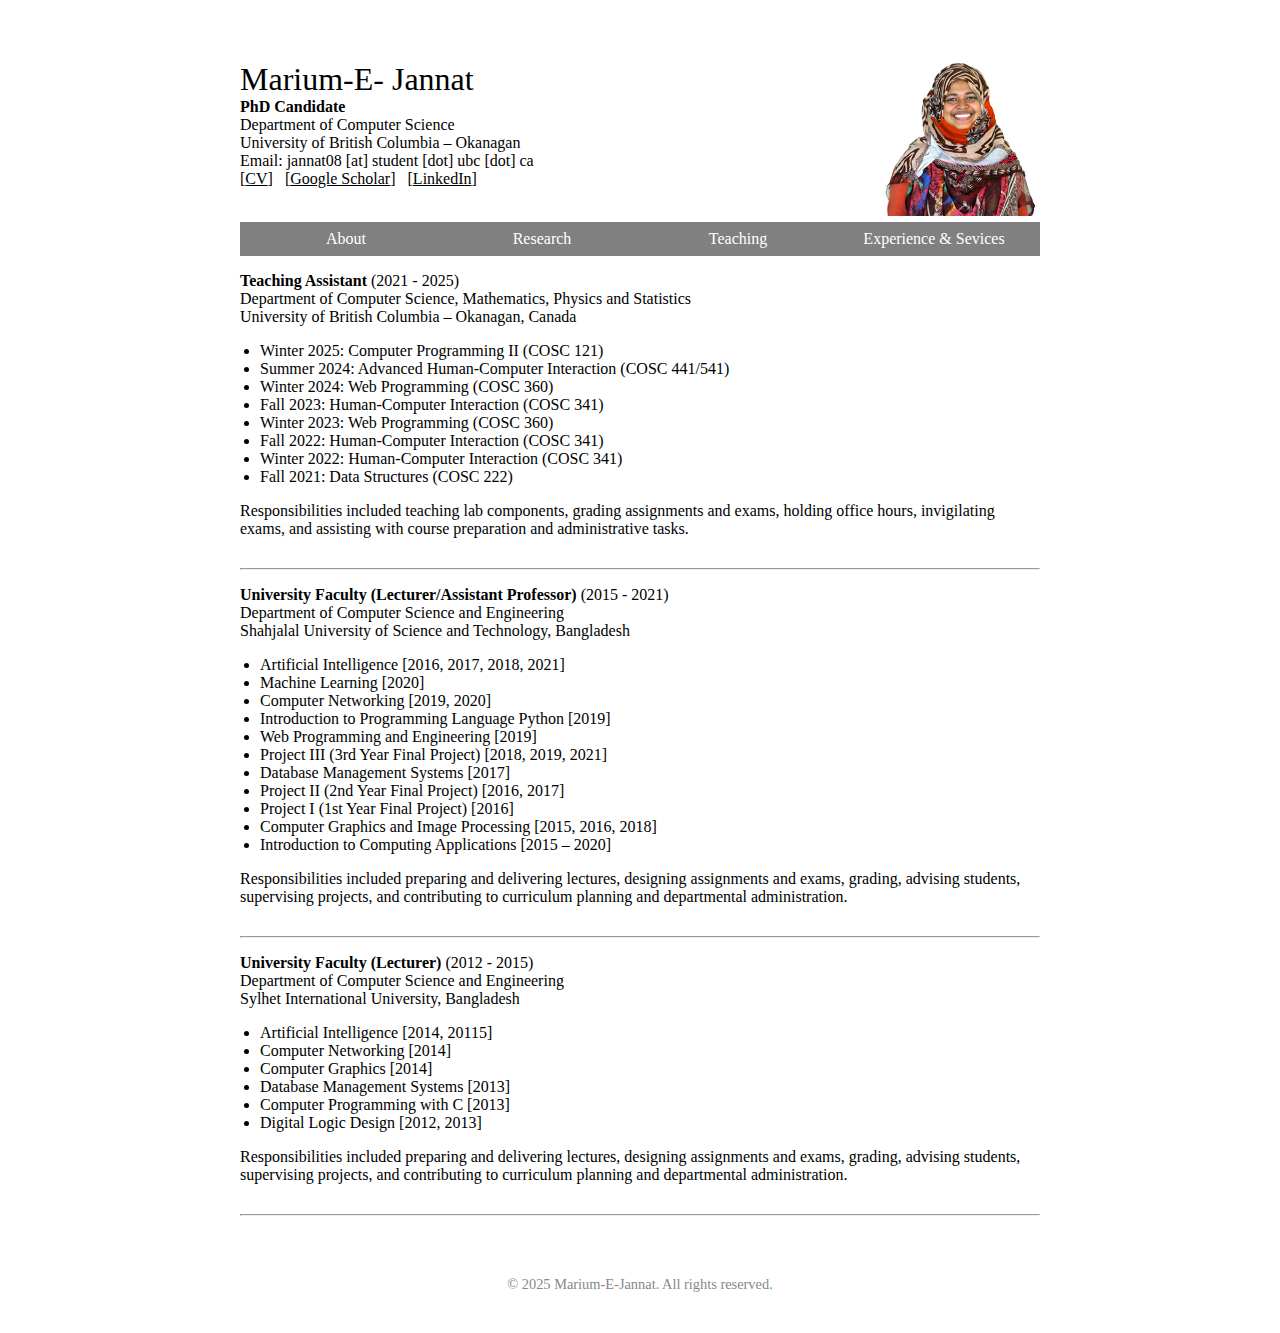
<file: teaching.html>
<!DOCTYPE html>
<html lang="en" >
<head>
  <meta charset="UTF-8">
  <meta name="viewport" content="width=device-width, initial-scale=1.0">
  <title>Marium-E-Jannat | PhD Candidate</title>
  <link rel="icon" href="ubc-logo(1).png" type="image/x-icon">
  <link rel="stylesheet" href="styles.css">
</head>
<body>
  <div class="container">
    <p>
    <img src="marium.jpg" alt="Profile Photo" class="profile">
    <h1>Marium-E- Jannat</h1>
    <strong>PhD Candidate</strong><br>
       Department of Computer Science<br>
       University of British Columbia – Okanagan<br>
       Email: <a href="mailto:jannat08@student.ubc.ca">jannat08 [at] student [dot] ubc [dot] ca</a><br>
       <a href="https://drive.google.com/file/d/1VRZw0TGFoTc255gq2glp3WMZ7O7M-uJH/view?usp=sharing" target="_blank" rel="noopener noreferrer">[<u>CV</u>]</a> &nbsp; <a href="https://scholar.google.ca/citations?user=7pdeQX4AAAAJ&hl=en" target="_blank" rel="noopener noreferrer">[<u>Google Scholar</u>]</a> &nbsp; <a href="https://www.linkedin.com/in/marium-e-jannat/" target="_blank" rel="noopener noreferrer">[<u>LinkedIn</u>]</a></p>
    </p>
    <br>
    <!-- <p><a href="#about">About</a> | <a href="#research">Research</a> | <a href="#publications">Publications</a> | <a href="#teaching">Teaching</a> | <a href="#personal">Personal</a></p> -->
    
    <nav>
    <a href="index.html">About</a>
    <a href="research.html">Research</a>
    <a href="teaching.html">Teaching</a>    
    <a href="experience.html">Experience & Sevices</a>
    <!-- <a href="publication.html">About Me</a>
    <a href="#contact">Contact</a> -->
  </nav>

    <section id="teaching">
      <p><strong>Teaching Assistant</strong> (2021 - 2025)<br>
      Department of Computer Science, Mathematics, Physics and Statistics<br>
      University of British Columbia – Okanagan, Canada 
      </p>
    <ul>
      <li>Winter 2025: Computer Programming II (COSC 121)</li>
      <li>Summer 2024: Advanced Human-Computer Interaction (COSC 441/541)</li>
      <li>Winter 2024: Web Programming (COSC 360)</li>
      <li>Fall 2023: Human-Computer Interaction (COSC 341)</li>
      <li>Winter 2023: Web Programming (COSC 360)</li>
      <li>Fall 2022: Human-Computer Interaction (COSC 341)</li>
      <li>Winter 2022: Human-Computer Interaction (COSC 341)</li>
      <li>Fall 2021: Data Structures (COSC 222)</li>
    </ul>
    Responsibilities included teaching lab components, grading assignments and exams, holding office hours, invigilating exams, and assisting with course preparation and administrative tasks.
  <hr>  
  <p><strong>University Faculty (Lecturer/Assistant Professor)</strong> (2015 - 2021)<br>
      Department of Computer Science and Engineering<br>
      Shahjalal University of Science and Technology, Bangladesh
       </p>
    <ul>
      <li>Artificial Intelligence [2016, 2017, 2018, 2021]</li>
      <li>Machine Learning [2020]</li>
      <li>Computer Networking [2019, 2020]</li>
      <li>Introduction to Programming Language Python [2019]</li>
      <li>Web Programming and Engineering [2019]</li>
      <li>Project III (3rd Year Final Project) [2018, 2019, 2021]</li>
      <li>Database Management Systems [2017]</li>
      <li>Project II (2nd Year Final Project) [2016, 2017]</li>
      <li>Project I (1st Year Final Project) [2016] </li>
      <li>Computer Graphics and Image Processing [2015, 2016, 2018]</li>
      <li>Introduction to Computing Applications [2015 – 2020]</li>
    </ul>
Responsibilities included preparing and delivering lectures, designing assignments and exams, grading, advising students, supervising projects, and contributing to curriculum planning and departmental administration.
  <hr>  
  <p><strong>University Faculty (Lecturer)</strong> (2012 - 2015)<br>
      Department of Computer Science and Engineering<br>
      Sylhet International University, Bangladesh
       </p>
    <ul>
      <li>Artificial Intelligence [2014, 20115]</li>
      <li>Computer Networking [2014]</li>
      <li>Computer Graphics [2014]</li>
      <li>Database Management Systems [2013]</li>
      <li>Computer Programming with C [2013]</li>
      <li>Digital Logic Design [2012, 2013]</li>
    </ul>
Responsibilities included preparing and delivering lectures, designing assignments and exams, grading, advising students, supervising projects, and contributing to curriculum planning and departmental administration.
</section>
<hr>
    <footer>
      &copy; 2025 Marium-E-Jannat. All rights reserved.
    </footer>
  </div>
</body>
</html>
</file>
<file: styles.css>
body {
      font-family: "Bookman Old Style", Georgia, serif;
      margin: 0;
      padding: 0;
      background-color: #ffffff;
      color: #000;
    }
    html {
  scroll-padding-top: 70px;  /* Match your nav height */
  scroll-behavior: smooth;   /* Optional: smooth scrolling */
}
    .container {
      max-width: 800px;
      margin: 0 auto;
      padding: 40px 20px;
    }
    img.profile {
      float: right;
      width: 160px;
      margin-left: 30px;
      margin-bottom: 0px;
    }
    h1 {
      font-weight: normal;
      font-size: 2em;
      margin-block-start: 0.67em;
      margin-block-end: 0.0em;
    }
    a {
      color: black;
      text-decoration: none;
    }
    a:hover {
      text-decoration: underline;
    }
    hr {
      margin-top: 30px;
      margin-bottom: 0px;
    }
    ul {
      padding-left: 20px;
    }
    section#about, #research, #publications p{
    text-align: justify;
    }
    section#publications li{
    text-align: justify;
    }
    nav {
      background-color: grey;
      padding: 0.5rem;
      display: flex;
      justify-content: space-around;
      align-items: center;
      position: sticky;
      top: 0;
      z-index: 1000;
    }
    nav a {
      color: white;
      text-decoration: none;
      font-weight: normal;
      flex: 1;
      text-align: center;
    }

    section#publications b{
  font-weight: 400;
  color: #005fa3;
}
    
    footer {
      text-align: center;
      font-size: 0.9em;
      margin-top: 60px;
      color: #888;
    }
</file>
